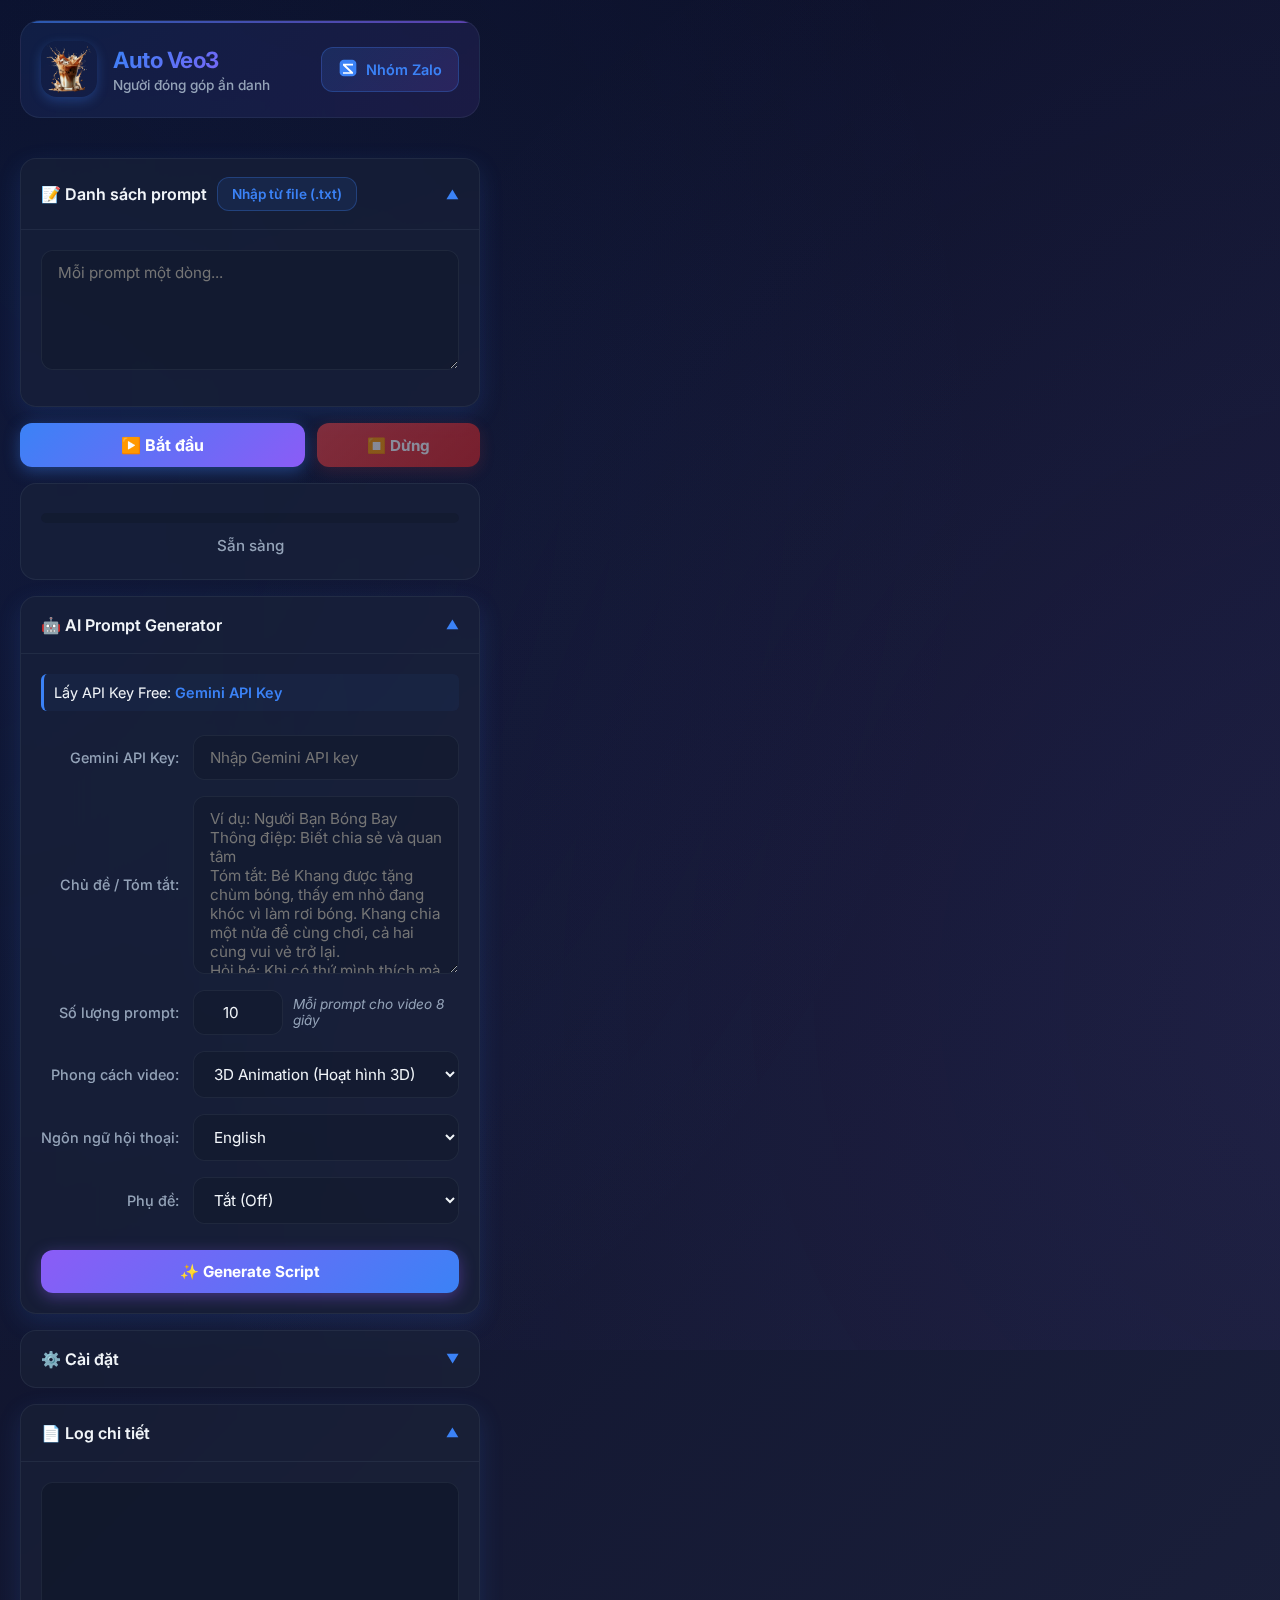
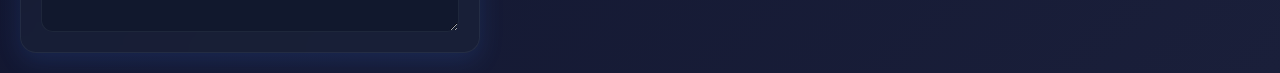
<file: sidepanel.html>
<!DOCTYPE html>
<html lang="vi">
<head>
  <meta charset="UTF-8">
  <title>Auto Veo3</title>
  <style>
    @import url('https://fonts.googleapis.com/css2?family=Inter:wght@400;500;600;700&display=swap');
    
    :root {
      /* Modern Color Palette */
      --bg-gradient-start: #0A0E27;
      --bg-gradient-end: #1A1F3A;
      --surface: rgba(30, 41, 59, 0.4);
      --surface-hover: rgba(51, 65, 85, 0.6);
      --text-primary: #F1F5F9;
      --text-secondary: #94A3B8;
      --accent-primary: #3B82F6;
      --accent-secondary: #8B5CF6;
      --accent-gold: #F59E0B;
      --success: #10B981;
      --warning: #F59E0B;
      --error: #EF4444;
      --border: rgba(148, 163, 184, 0.1);
      --glow-primary: rgba(59, 130, 246, 0.3);
      --glow-secondary: rgba(139, 92, 246, 0.3);
    }

    * {
      margin: 0;
      padding: 0;
      box-sizing: border-box;
    }

    body {
      width: 500px;
      min-height: 100vh;
      background: linear-gradient(135deg, var(--bg-gradient-start) 0%, var(--bg-gradient-end) 100%);
      color: var(--text-primary);
      font-family: 'Inter', -apple-system, BlinkMacSystemFont, sans-serif;
      padding: 20px;
      position: relative;
      overflow-x: hidden;
    }

    /* Animated Background */
    body::before {
      content: '';
      position: fixed;
      top: -50%;
      left: -50%;
      width: 200%;
      height: 200%;
      background: radial-gradient(circle at 20% 50%, rgba(59, 130, 246, 0.08) 0%, transparent 50%),
                  radial-gradient(circle at 80% 80%, rgba(139, 92, 246, 0.08) 0%, transparent 50%);
      animation: float 20s ease-in-out infinite;
      pointer-events: none;
      z-index: 0;
    }

    @keyframes float {
      0%, 100% { transform: translate(0, 0) rotate(0deg); }
      50% { transform: translate(30px, 30px) rotate(5deg); }
    }

    /* Glass morphism effect */
    .glass {
      background: var(--surface);
      backdrop-filter: blur(16px);
      border: 1px solid var(--border);
      border-radius: 16px;
      position: relative;
      z-index: 1;
    }

    /* Header */
    .header {
      display: flex;
      align-items: center;
      gap: 16px;
      margin-bottom: 24px;
      padding: 20px;
      background: linear-gradient(135deg, rgba(59, 130, 246, 0.1) 0%, rgba(139, 92, 246, 0.1) 100%);
      backdrop-filter: blur(16px);
      border: 1px solid var(--border);
      border-radius: 20px;
      position: relative;
      overflow: hidden;
      z-index: 1;
    }

    .header::before {
      content: '';
      position: absolute;
      top: 0;
      left: 0;
      right: 0;
      height: 2px;
      background: linear-gradient(90deg, var(--accent-primary), var(--accent-secondary));
      opacity: 0.6;
    }

    .header img {
      width: 56px;
      height: 56px;
      border-radius: 16px;
      box-shadow: 0 4px 12px rgba(59, 130, 246, 0.3);
      transition: transform 0.3s ease;
    }

    .header img:hover {
      transform: scale(1.05) rotate(5deg);
    }

    .title-group {
      display: flex;
      flex-direction: column;
      gap: 4px;
    }

    .tool-name {
      font-size: 1.4em;
      font-weight: 700;
      background: linear-gradient(135deg, var(--accent-primary), var(--accent-secondary));
      -webkit-background-clip: text;
      -webkit-text-fill-color: transparent;
      background-clip: text;
      letter-spacing: -0.5px;
    }

    .author-name {
      font-size: 0.85em;
      color: var(--text-secondary);
      font-weight: 500;
    }

    .donate-link {
      margin-left: auto;
      text-decoration: none;
      display: flex;
      align-items: center;
      gap: 8px;
      padding: 10px 16px;
      background: linear-gradient(135deg, rgba(59, 130, 246, 0.15), rgba(139, 92, 246, 0.15));
      border: 1px solid rgba(59, 130, 246, 0.3);
      border-radius: 12px;
      color: var(--accent-primary);
      font-weight: 600;
      font-size: 0.9em;
      transition: all 0.3s ease;
    }

    .donate-link:hover {
      background: linear-gradient(135deg, rgba(59, 130, 246, 0.25), rgba(139, 92, 246, 0.25));
      transform: translateY(-2px);
      box-shadow: 0 8px 16px rgba(59, 130, 246, 0.2);
    }

    .donate-icon svg {
      width: 20px;
      height: 20px;
      transition: transform 0.3s ease;
    }

    .donate-link:hover .donate-icon svg {
      transform: scale(1.1) rotate(5deg);
    }

    /* Wrong Page Interface */
    #wrong-page-interface {
      display: none;
      flex-direction: column;
      justify-content: center;
      align-items: center;
      text-align: center;
      height: 100vh;
      gap: 20px;
      position: fixed;
      top: 0;
      left: 0;
      width: 100%;
      z-index: 100;
      background: rgba(10, 14, 39, 0.95);
      backdrop-filter: blur(12px);
    }

    #wrong-page-interface .icon {
      font-size: 64px;
      animation: pulse 2s ease-in-out infinite;
    }

    @keyframes pulse {
      0%, 100% { transform: scale(1); opacity: 1; }
      50% { transform: scale(1.1); opacity: 0.8; }
    }

    #wrong-page-interface p {
      font-size: 1.2em;
      line-height: 1.6;
      color: var(--text-primary);
      max-width: 80%;
    }

    /* Main Interface */
    #main-interface {
      display: flex;
      flex-direction: column;
      gap: 16px;
      position: relative;
      z-index: 1;
    }

    /* Details/Accordion */
    details {
      background: var(--surface);
      backdrop-filter: blur(16px);
      border: 1px solid var(--border);
      border-radius: 16px;
      overflow: hidden;
      transition: all 0.3s ease;
    }

    details:hover {
      border-color: rgba(59, 130, 246, 0.3);
      box-shadow: 0 4px 16px rgba(59, 130, 246, 0.1);
    }

    details[open] {
      box-shadow: 0 8px 24px rgba(59, 130, 246, 0.15);
    }

    summary {
      padding: 18px 20px;
      cursor: pointer;
      font-weight: 600;
      font-size: 1em;
      list-style: none;
      display: flex;
      align-items: center;
      gap: 10px;
      user-select: none;
      transition: all 0.2s ease;
      position: relative;
    }

    summary:hover {
      background: var(--surface-hover);
    }

    summary::after {
      content: '▼';
      margin-left: auto;
      font-size: 0.8em;
      transition: transform 0.3s ease;
      color: var(--accent-primary);
    }

    details[open] summary::after {
      transform: rotate(-180deg);
    }

    .summary-flex {
      display: flex;
      justify-content: space-between;
      align-items: center;
      width: 100%;
    }

    .details-content {
      padding: 20px;
      border-top: 1px solid var(--border);
      animation: slideDown 0.3s ease;
    }

    @keyframes slideDown {
      from {
        opacity: 0;
        transform: translateY(-10px);
      }
      to {
        opacity: 1;
        transform: translateY(0);
      }
    }

    /* Form Elements */
    label {
      display: block;
      margin-bottom: 8px;
      font-size: 0.9em;
      font-weight: 500;
      color: var(--text-secondary);
    }

    textarea,
    input[type="text"],
    input[type="number"],
    input[type="password"],
    select {
      width: 100%;
      background: rgba(15, 23, 42, 0.5);
      border: 1px solid var(--border);
      color: var(--text-primary);
      border-radius: 12px;
      padding: 12px 16px;
      font-family: inherit;
      font-size: 0.95em;
      transition: all 0.3s ease;
      outline: none;
    }

    textarea:focus,
    input:focus,
    select:focus {
      border-color: var(--accent-primary);
      box-shadow: 0 0 0 3px var(--glow-primary);
      background: rgba(15, 23, 42, 0.7);
    }

    textarea {
      resize: vertical;
      min-height: 100px;
      font-family: inherit;
    }

    #prompts {
      min-height: 120px;
      margin-bottom: 12px;
    }

    /* Buttons */
    button {
      background: var(--surface);
      color: var(--text-primary);
      border: 1px solid var(--border);
      border-radius: 12px;
      padding: 12px 20px;
      cursor: pointer;
      font-size: 0.95em;
      font-weight: 600;
      font-family: inherit;
      transition: all 0.3s ease;
      display: flex;
      align-items: center;
      justify-content: center;
      gap: 8px;
      position: relative;
      overflow: hidden;
    }

    button::before {
      content: '';
      position: absolute;
      top: 0;
      left: -100%;
      width: 100%;
      height: 100%;
      background: linear-gradient(90deg, transparent, rgba(255, 255, 255, 0.1), transparent);
      transition: left 0.5s ease;
    }

    button:hover::before {
      left: 100%;
    }

    button:hover {
      background: var(--surface-hover);
      transform: translateY(-2px);
      box-shadow: 0 6px 20px rgba(0, 0, 0, 0.3);
    }

    button:active {
      transform: translateY(0);
    }

    button:disabled {
      opacity: 0.5;
      cursor: not-allowed;
      transform: none !important;
    }

    #uploadPromptButton {
      font-size: 0.85em;
      padding: 8px 14px;
      background: rgba(59, 130, 246, 0.1);
      border-color: rgba(59, 130, 246, 0.3);
      color: var(--accent-primary);
    }

    #uploadPromptButton:hover {
      background: rgba(59, 130, 246, 0.2);
    }

    /* Action Controls */
    .action-controls {
      display: flex;
      gap: 12px;
    }

    .action-controls button {
      flex: 1;
    }

    #mainActionButton {
      background: linear-gradient(135deg, var(--accent-primary), var(--accent-secondary));
      border: none;
      color: white;
      font-size: 1em;
      font-weight: 700;
      box-shadow: 0 4px 16px rgba(59, 130, 246, 0.4);
      flex: 2;
    }

    #mainActionButton:hover {
      box-shadow: 0 6px 24px rgba(59, 130, 246, 0.5);
      transform: translateY(-3px);
    }

    #stopButton {
      background: linear-gradient(135deg, var(--error), #DC2626);
      border: none;
      color: white;
      font-weight: 700;
      box-shadow: 0 4px 16px rgba(239, 68, 68, 0.3);
    }

    #stopButton:hover:not(:disabled) {
      box-shadow: 0 6px 24px rgba(239, 68, 68, 0.4);
      transform: translateY(-3px);
    }

    /* Status Area */
    .status-area {
      background: var(--surface);
      backdrop-filter: blur(16px);
      border: 1px solid var(--border);
      border-radius: 16px;
      padding: 20px;
    }

    progress {
      width: 100%;
      height: 10px;
      border-radius: 8px;
      overflow: hidden;
      appearance: none;
      border: none;
    }

    progress::-webkit-progress-bar {
      background: rgba(15, 23, 42, 0.5);
      border-radius: 8px;
    }

    progress::-webkit-progress-value {
      background: linear-gradient(90deg, var(--accent-primary), var(--accent-secondary));
      border-radius: 8px;
      transition: width 0.3s ease;
      box-shadow: 0 0 10px var(--glow-primary);
    }

    progress::-moz-progress-bar {
      background: linear-gradient(90deg, var(--accent-primary), var(--accent-secondary));
      border-radius: 8px;
    }

    #liveStatus {
      margin-top: 12px;
      text-align: center;
      font-size: 0.95em;
      font-weight: 500;
      min-height: 1.5em;
      color: var(--text-secondary);
    }

    /* Settings Grid */
    .settings-grid {
      display: grid;
      grid-template-columns: max-content 1fr;
      gap: 16px 14px;
      align-items: center;
    }

    .settings-grid label {
      margin-bottom: 0;
      text-align: right;
    }

    .control-group {
      display: flex;
      align-items: center;
      gap: 10px;
    }

    .input-short {
      width: 90px !important;
      text-align: center;
    }

    .unit,
    [data-lang-key="to_label"] {
      font-size: 0.9em;
      color: var(--text-secondary);
    }

    input[type="checkbox"] {
      width: 20px !important;
      height: 20px;
      cursor: pointer;
      accent-color: var(--accent-primary);
    }

    /* Settings Subheader */
    .settings-subheader {
      grid-column: 1 / -1;
      font-size: 0.85em;
      font-weight: 700;
      color: var(--accent-primary);
      text-transform: uppercase;
      letter-spacing: 1px;
      margin-top: 12px;
      margin-bottom: 4px;
      padding-bottom: 8px;
      border-bottom: 2px solid rgba(59, 130, 246, 0.2);
    }

    .settings-subheader:first-child {
      margin-top: 0;
    }

    .setting-hint {
      font-size: 0.85em;
      color: var(--text-secondary);
      font-style: italic;
    }

    /* Links */
    #openDownloadsSettingsLink {
      font-size: 0.9em;
      color: var(--accent-primary);
      text-decoration: none;
      cursor: pointer;
      transition: color 0.2s ease;
    }

    #openDownloadsSettingsLink:hover {
      color: var(--accent-secondary);
      text-decoration: underline;
    }

    .api-key-hint {
      grid-column: 1 / -1;
      font-size: 0.9em;
      margin: 0 0 8px 0;
      padding: 10px;
      background: rgba(59, 130, 246, 0.05);
      border-left: 3px solid var(--accent-primary);
      border-radius: 6px;
    }

    .api-key-hint a {
      color: var(--accent-primary);
      text-decoration: none;
      font-weight: 600;
      transition: color 0.2s ease;
    }

    .api-key-hint a:hover {
      color: var(--accent-secondary);
      text-decoration: underline;
    }

    /* Log Display */
    #logDisplay {
      min-height: 150px;
      max-height: 250px;
      resize: vertical;
      font-size: 12px;
      background: rgba(15, 23, 42, 0.7);
      border: 1px solid var(--border);
      border-radius: 12px;
      padding: 12px;
      overflow-y: auto;
      font-family: 'Courier New', Courier, monospace;
      white-space: pre-wrap;
      word-break: break-all;
    }

    #logDisplay::-webkit-scrollbar {
      width: 8px;
    }

    #logDisplay::-webkit-scrollbar-track {
      background: rgba(15, 23, 42, 0.5);
      border-radius: 4px;
    }

    #logDisplay::-webkit-scrollbar-thumb {
      background: rgba(59, 130, 246, 0.3);
      border-radius: 4px;
    }

    #logDisplay::-webkit-scrollbar-thumb:hover {
      background: rgba(59, 130, 246, 0.5);
    }

    .log-entry {
      display: flex;
      align-items: flex-start;
      margin-bottom: 6px;
      padding: 4px 0;
    }

    .log-timestamp {
      color: var(--text-secondary);
      margin-right: 10px;
      flex-shrink: 0;
      font-size: 0.9em;
    }

    .log-message {
      flex-grow: 1;
    }

    .log-system .log-message {
      color: var(--accent-primary);
      font-weight: 700;
    }

    .log-success .log-message {
      color: var(--success);
      font-weight: 600;
    }

    .log-warn .log-message {
      color: var(--warning);
    }

    .log-error .log-message {
      color: var(--error);
      font-weight: 700;
    }

    .log-info .log-message {
      color: var(--text-primary);
    }

    /* Usage Warning */
    .usage-warning {
      background: rgba(245, 158, 11, 0.1);
      border: 1px solid rgba(245, 158, 11, 0.3);
      border-left: 4px solid var(--warning);
      border-radius: 12px;
      padding: 16px;
      margin-bottom: 16px;
      font-size: 0.9em;
      line-height: 1.6;
      display: flex;
      align-items: flex-start;
      gap: 12px;
      color: var(--warning);
    }

    .usage-warning .icon {
      font-size: 1.4em;
      flex-shrink: 0;
    }

    /* AI Prompt Generator */
    .ai-pay-notice {
      margin-top: 16px;
      padding: 16px;
      background: rgba(245, 158, 11, 0.05);
      border: 1px solid rgba(245, 158, 11, 0.2);
      border-radius: 12px;
    }

    .ai-pay-notice .accent-pay {
      color: var(--accent-gold);
      font-weight: 700;
    }

    .ai-pay-row {
      display: flex;
      flex-direction: column;
      align-items: center;
      gap: 16px;
      margin-top: 16px;
    }

    #aiPayQR {
      display: block;
      max-width: 220px;
      height: auto;
      border: 2px solid var(--border);
      border-radius: 12px;
      box-shadow: 0 4px 12px rgba(0, 0, 0, 0.2);
    }

    .ai-fp {
      width: 100%;
    }

    #aiHWFP {
      font-family: 'Courier New', Courier, monospace;
      font-size: 0.9em;
      flex: 1;
    }

    #copyHWFPBtn {
      background: rgba(59, 130, 246, 0.2);
      border-color: rgba(59, 130, 246, 0.4);
      color: var(--accent-primary);
      padding: 10px 20px;
    }

    #copyHWFPBtn:hover {
      background: rgba(59, 130, 246, 0.3);
    }

    #failedPromptsDisplay {
      min-height: 60px;
      max-height: 120px;
      background: rgba(15, 23, 42, 0.7);
      border: 1px solid var(--border);
      border-radius: 12px;
      padding: 12px;
      overflow-y: auto;
      font-family: 'Courier New', Courier, monospace;
      font-size: 0.9em;
    }

    /* Responsive adjustments */
    @media (max-width: 520px) {
      body {
        width: 100%;
        padding: 16px;
      }

      .header {
        flex-wrap: wrap;
      }

      .donate-link {
        width: 100%;
        justify-content: center;
      }
    }

    /* Smooth animations */
    * {
      transition: background-color 0.3s ease, border-color 0.3s ease, color 0.3s ease;
    }
  </style>
</head>
<body>
  <div id="wrong-page-interface">
    <div class="icon">⚠️</div>
    <p data-lang-key="wrong_page_message">Tool chỉ chạy trên trang Google Flow.</p>
    <button id="navigateToFlowButton" data-lang-key="go_to_flow">Chuyển đến Flow</button>
  </div>
  
  <div id="main-interface">
    <div class="header">
      <img src="images/logo.png" alt="Logo">
      <div class="title-group">
        <h3 class="tool-name">Auto Veo3</h3>
        <p class="author-name">Người đóng góp ẩn danh</p>
      </div>
      <a href="https://zalo.me/g/tekdyo280"
         target="_blank"
         rel="noopener noreferrer"
         class="donate-link"
         data-lang-title="donate_title"
         title="Học hỏi cùng ae">
        <span class="donate-icon" aria-label="Zalo">
          <svg viewBox="0 0 24 24" width="1em" height="1em" role="img" aria-hidden="true">
            <rect x="2" y="2" width="20" height="20" rx="5" ry="5" fill="currentColor"/>
            <path d="M6 7h12v2h-8.6l8.6 8v2H6v-2h8.6L6 9V7z" fill="#fff"/>
          </svg>
        </span>
        <span class="donate-text" data-lang-key="buy_me_a_coffee">Nhóm Zalo</span>
      </a>
    </div>

    <details open>
      <summary class="summary-flex">
        <span data-lang-key="prompt_list">📝 Danh sách prompt</span>
        <button id="uploadPromptButton" data-lang-key="import_from_file">Nhập từ file (.txt)</button>
      </summary>
      <div class="details-content">
        <input type="file" id="fileInput" accept=".txt" style="display: none;">
        <textarea id="prompts" data-lang-placeholder="prompt_placeholder" placeholder="Mỗi prompt một dòng..."></textarea>
      </div>
    </details>
    
    <div class="action-controls">
      <button id="mainActionButton" data-lang-title="start_button_title" title="Bắt đầu">
        <span data-lang-key="start_button">▶️ Bắt đầu</span>
      </button>
      <button id="stopButton" data-lang-title="stop_button_title" title="Dừng" disabled>
        <span data-lang-key="stop_button">⏹️ Dừng</span>
      </button>
    </div>

    <div class="status-area">
      <progress id="progressBar" value="0" max="100"></progress>
      <div id="liveStatus" data-lang-key="status_ready">Sẵn sàng</div>
    </div>
    
    <details open>
      <summary>🤖 AI Prompt Generator</summary>
      <div class="details-content">
        <div class="settings-grid" id="aiPromptGeneratorForm">
          <div class="api-key-hint">
            Lấy API Key Free:
            <a href="https://aistudio.google.com/app/apikey" target="_blank" rel="noopener noreferrer">
              Gemini API Key
            </a>
          </div>
          
          <label for="geminiApiKey">Gemini API Key:</label>
          <input type="password" id="geminiApiKey" placeholder="Nhập Gemini API key">
          
          <label for="aiTopic">Chủ đề / Tóm tắt:</label>
<textarea id="aiTopic" rows="8" placeholder="Ví dụ: Người Bạn Bóng Bay
Thông điệp: Biết chia sẻ và quan tâm
Tóm tắt: Bé Khang được tặng chùm bóng, thấy em nhỏ đang khóc vì làm rơi bóng. Khang chia một nửa để cùng chơi, cả hai cùng vui vẻ trở lại.
Hỏi bé: Khi có thứ mình thích mà bạn chưa có, con sẽ làm gì?"></textarea>


          <label for="aiNumPrompts">Số lượng prompt:</label>
          <div class="control-group">
            <input type="number" id="aiNumPrompts" value="10" min="1" class="input-short">
            <span class="setting-hint">Mỗi prompt cho video 8 giây</span>
          </div>

          <label for="aiVideoStyle">Phong cách video:</label>
          <select id="aiVideoStyle">
            <option value="Photorealistic">Photorealistic (Chân thực)</option>
            <option value="Cinematic">Cinematic (Điện ảnh)</option>
            <option value="Vlog">Vlog (Nhật ký)</option>
            <option value="Documentary">Documentary (Tài liệu)</option>
            <option value="History">History (Lịch sử)</option>
            <option value="Tutorial">Tutorial (Hướng dẫn)</option>
            <option value="3D Animation" selected>3D Animation (Hoạt hình 3D)</option>
            <option value="2D Animation">2D Animation (Hoạt hình 2D)</option>
            <option value="Anime">Anime (Hoạt hình Nhật Bản)</option>
            <option value="Music Video">Music Video (Video nhạc)</option>
            <option value="Commercial">Commercial (Quảng cáo)</option>
            <option value="Time-lapse">Time-lapse (Tua nhanh)</option>
            <option value="Slow Motion">Slow Motion (Chuyển động chậm)</option>
            <option value="Drone Footage">Drone Footage (Quay từ flycam)</option>
            <option value="Vintage / Retro">Vintage / Retro</option>
            <option value="Sci-Fi">Sci-Fi (Khoa học viễn tưởng)</option>
            <option value="Fantasy">Fantasy (Kỳ ảo)</option>
            <option value="Horror">Horror (Kinh dị)</option>
            <option value="Action">Action (Hành động)</option>
            <option value="Minimalist">Minimalist (Tối giản)</option>
            <option value="Nature">Nature (Thiên nhiên)</option>
          </select>

          <label for="aiDialogueLanguage">Ngôn ngữ hội thoại:</label>
          <select id="aiDialogueLanguage">
            <option value="English" selected>English</option>
            <option value="Vietnamese">Tiếng Việt</option>
            <option value="None">Không có</option>
          </select>

          <label for="aiSubtitles">Phụ đề:</label>
          <select id="aiSubtitles">
            <option value="Off" selected>Tắt (Off)</option>
            <option value="On">Bật (On)</option>
          </select>

          <div style="grid-column: 1 / -1; margin-top: 10px;">
            <button id="generateScriptButton" style="width:100%; background: linear-gradient(135deg, var(--accent-secondary), var(--accent-primary)); border: none; color: white; font-weight: 700; box-shadow: 0 4px 16px rgba(139, 92, 246, 0.4);">
              <span>✨ Generate Script</span>
            </button>
          </div>
        </div>
        
        <div id="aiPayNotice" class="ai-pay-notice" style="display:none;">
          <div><strong>Yêu em.</strong> Nội dung thanh toán vui lòng ghi <b>số điện thoại</b> của bạn.</div>
          
          <div class="ai-pay-row">
            <img id="aiPayQR" src="images/qr.jpg" alt="QR thanh toán">
            
            <div class="ai-fp">
              <div class="control-group" style="margin-top:6px;">
                <input id="aiHWFP" type="text" readonly>
                <button id="copyHWFPBtn" type="button">Copy</button>
              </div>
              <div class="setting-hint" style="margin-top:6px;">
                * Hãy gửi fingerprint này cho Zalo 0367160129 sau khi thanh toán.
              </div>
            </div>
          </div>
        </div>
      </div>
    </details>
    
    <details>
      <summary data-lang-key="settings_title">⚙️ Cài đặt</summary>
      <div class="details-content">
        <div class="settings-grid">
          <div class="settings-subheader" data-lang-key="subheader_general_settings">Cài đặt Chung</div>
          
          <label for="repeatCountInput" data-lang-key="repeat_count_label">Thực thi mỗi prompt:</label>
          <div class="control-group">
            <input type="number" id="repeatCountInput" value="1" min="1" class="input-short">
            <span class="unit" data-lang-key="unit_times">lần</span>
          </div>
          
          <label for="startFromInput" data-lang-key="start_from_label">Bắt đầu từ prompt:</label>
          <div class="control-group">
            <input type="number" id="startFromInput" value="1" min="1" class="input-short">
            <span class="unit" data-lang-key="unit_number">số</span>
          </div>
          
          <label data-lang-key="initial_wait_time_label">Thời gian chờ ngẫu nhiên (giây):</label>
          <div class="control-group">
            <input type="number" id="minInitialWaitTime" value="90" min="1" class="input-short">
            <span data-lang-key="to_label">đến</span>
            <input type="number" id="maxInitialWaitTime" value="120" min="1" class="input-short">
          </div>
          
          <label for="languageSelector" data-lang-key="language_label">Ngôn ngữ (Language):</label>
          <select id="languageSelector">
            <option value="vi">Tiếng Việt</option>
            <option value="en">English</option>
          </select>
          
          <div class="settings-subheader" data-lang-key="subheader_download_settings">Cài đặt Tải Video</div>
          
          <label for="autoDownloadCheckbox" data-lang-key="auto_download_label">Tự động tải video:</label>
          <div class="control-group">
            <input type="checkbox" id="autoDownloadCheckbox">
            <a href="#" id="openDownloadsSettingsLink" data-lang-key="downloads_settings_link">Cấu hình thư mục</a>
          </div>
          
          <div style="grid-column: 1 / -1;" class="setting-hint" data-lang-key="downloads_settings_hint">
            Mẹo: Tắt 'Hỏi vị trí lưu...' trong cài đặt trình duyệt để tải không bị gián đoạn.
          </div>
        </div>
      </div>
    </details>
    
    <details open>
      <summary data-lang-key="log_title">📄 Log chi tiết</summary>
      <div class="details-content">
        <div id="logDisplay"></div>
      </div>
    </details>
  </div>
  
  <script src="sidepanel.js"></script>
</body>
</html>
</file>
